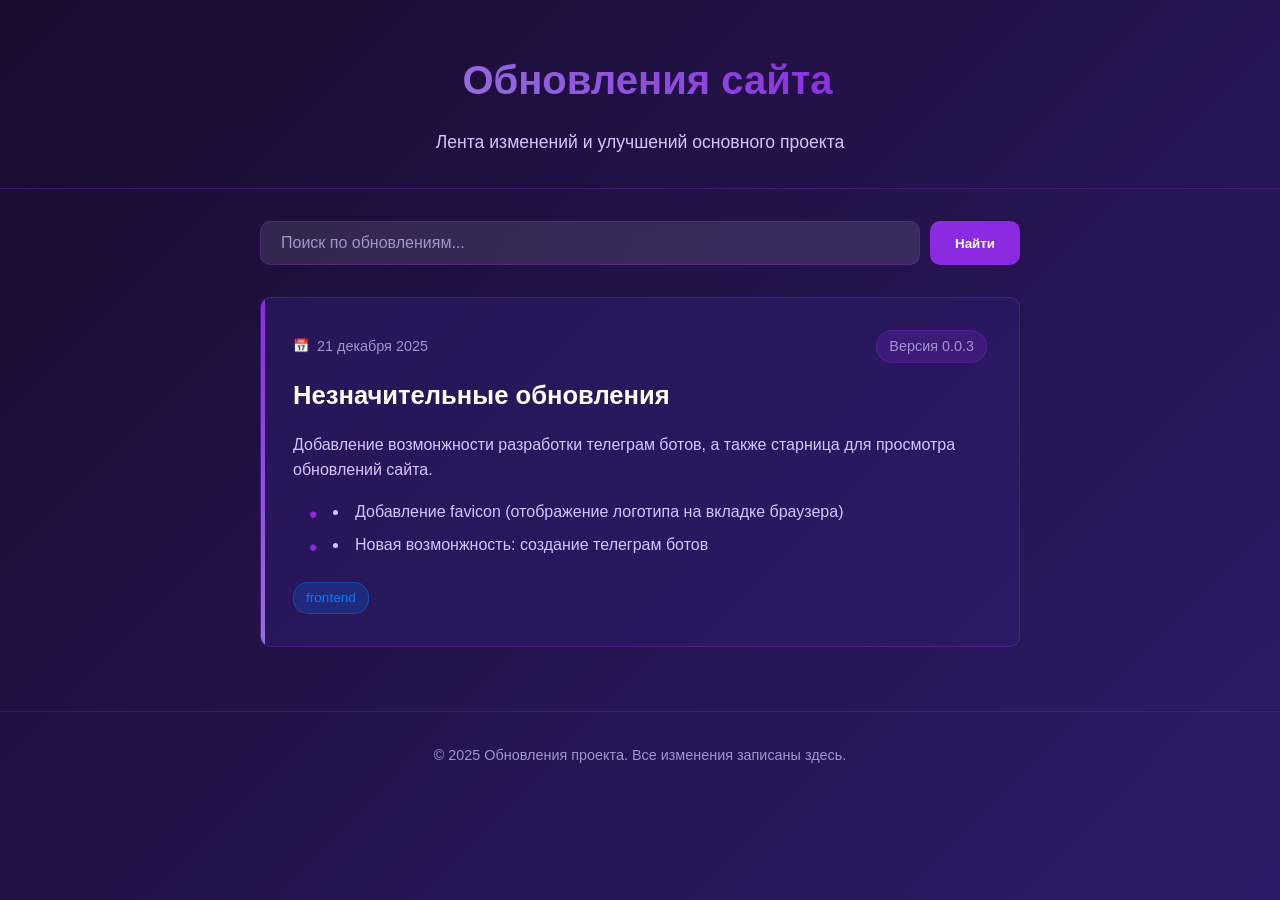
<file: changelog.html>
<!DOCTYPE html>
<html lang="ru">
<head>
    <meta charset="UTF-8">
    <meta name="viewport" content="width=device-width, initial-scale=1.0">
    <title>Changelog | [BZRS]</title>
    <link rel="stylesheet" href="changelog.css">
    <link type="image/x-icon" href="fav/favicon.ico" rel="shortcut icon">
    <link type="Image/x-icon" href="fav/favicon.ico" rel="icon">
    <link rel="icon" type="image/png" sizes="32x32" href="fav/favicon-32x32.png">
    <link rel="icon" type="image/png" sizes="16x16" href="fav/favicon-16x16.png">
    <link rel="icon" type="android-chrome-192x192" sizes="192x192" href="fav/android-chrome-192x192.png">
    <link rel="apple-touch-icon" sizes="180x180" href="fav/apple-touch-icon.png">
</head>
<body>
    <header>
        <div class="container">
            <div class="logo">
                <div class="logo-icon"></div>
                <h1>Обновления сайта</h1>
            </div>
            <p class="subtitle">Лента изменений и улучшений основного проекта</p>
        </div>
    </header>

    <div class="container main-content">
        <!-- Блок поиска/фильтрации -->
        <div class="search-box">
            <input type="text" id="searchInput" placeholder="Поиск по обновлениям...">
            <button id="searchBtn">Найти</button>
        </div>

        <!-- Основная лента обновлений -->
        <main class="changelog-feed">
            <!-- Запись обновления -->
            <article class="update-entry">
                <div class="update-header">
                    <span class="update-date">21 декабря 2025</span>
                    <span class="update-version">Версия 0.0.3</span>
                </div>
                <h2 class="update-title">Незначительные обновления</h2>
                <div class="update-content">
                    <p>Добавление возмонжности разработки телеграм ботов, а также старница для просмотра обновлений сайта.</p>
                    <ul>
                        <li>Добавление favicon (отображение логотипа на вкладке браузера)</li>
                        <li>Новая возмонжность: создание телеграм ботов</li>
                    </ul>
                </div>
                <div class="update-tags">
                    <span class="tag frontend">frontend</span>
                </div>
            </article>
        </main>
    </div>

    <footer>
        <div class="container">
            <p>© 2025 Обновления проекта. Все изменения записаны здесь.</p>
        </div>
    </footer>

    <script src="changelog.js"></script>
</body>
</html>
</file>
<file: changelog.css>
/* ===== СБРОС СТИЛЕЙ ===== */
* {
    margin: 0;
    padding: 0;
    box-sizing: border-box;
}

/* ===== ПЕРЕМЕННЫЕ ===== */
:root {
    --dark-purple: #1a0b2e;
    --purple: #2d1b69;
    --light-purple: #3a1c71;
    --accent: #8a2be2;
    --accent-light: #9370db;
    --text-primary: #ffffff;
    --text-secondary: #d8c3ff;
    --text-muted: #a394cc;
    --bg-card: rgba(45, 27, 105, 0.6);
    --border: rgba(138, 43, 226, 0.3);
    --shadow: 0 5px 20px rgba(138, 43, 226, 0.15);
    --radius: 10px;
    --transition: all 0.3s ease;
}

/* ===== БАЗОВЫЕ СТИЛИ ===== */
body {
    font-family: -apple-system, BlinkMacSystemFont, 'Segoe UI', Roboto, sans-serif;
    background: linear-gradient(135deg, var(--dark-purple) 0%, var(--purple) 100%);
    color: var(--text-primary);
    line-height: 1.6;
    min-height: 100vh;
    padding-bottom: 2rem;
}

.container {
    max-width: 800px;
    margin: 0 auto;
    padding: 0 20px;
}

/* ===== ШАПКА ===== */
header {
    text-align: center;
    padding: 3rem 0 2rem;
    border-bottom: 1px solid var(--border);
    margin-bottom: 2rem;
}

.logo {
    display: flex;
    align-items: center;
    justify-content: center;
    gap: 15px;
    margin-bottom: 1rem;
}

.logo-icon {
    font-size: 2.5rem;
    animation: pulse 2s infinite;
}

@keyframes pulse {
    0% { transform: scale(1); }
    50% { transform: scale(1.1); }
    100% { transform: scale(1); }
}

h1 {
    font-size: 2.5rem;
    background: linear-gradient(45deg, var(--accent-light), var(--accent));
    -webkit-background-clip: text;
    background-clip: text;
    color: transparent;
    font-weight: 700;
}

.subtitle {
    color: var(--text-secondary);
    font-size: 1.1rem;
    max-width: 600px;
    margin: 0 auto;
}

/* ===== ПОИСК ===== */
.search-box {
    display: flex;
    gap: 10px;
    margin-bottom: 2rem;
}

#searchInput {
    flex: 1;
    padding: 12px 20px;
    background: rgba(255, 255, 255, 0.1);
    border: 1px solid var(--border);
    border-radius: var(--radius);
    color: var(--text-primary);
    font-size: 1rem;
    backdrop-filter: blur(10px);
    transition: var(--transition);
}

#searchInput:focus {
    outline: none;
    border-color: var(--accent);
    box-shadow: 0 0 0 2px rgba(138, 43, 226, 0.2);
}

#searchInput::placeholder {
    color: var(--text-muted);
}

#searchBtn {
    padding: 12px 25px;
    background: var(--accent);
    color: white;
    border: none;
    border-radius: var(--radius);
    cursor: pointer;
    font-weight: 600;
    transition: var(--transition);
}

#searchBtn:hover {
    background: var(--accent-light);
    transform: translateY(-2px);
}

/* ===== ЛЕНТА ОБНОВЛЕНИЙ ===== */
.changelog-feed {
    display: flex;
    flex-direction: column;
    gap: 1.5rem;
    margin-bottom: 3rem;
}

.update-entry {
    background: var(--bg-card);
    border: 1px solid var(--border);
    border-radius: var(--radius);
    padding: 2rem;
    transition: var(--transition);
    animation: fadeIn 0.5s ease-out;
    position: relative;
    overflow: hidden;
}

.update-entry:hover {
    transform: translateY(-3px);
    box-shadow: var(--shadow);
}

.update-entry::before {
    content: '';
    position: absolute;
    left: 0;
    top: 0;
    bottom: 0;
    width: 4px;
    background: linear-gradient(to bottom, var(--accent), var(--accent-light));
}

@keyframes fadeIn {
    from {
        opacity: 0;
        transform: translateY(20px);
    }
    to {
        opacity: 1;
        transform: translateY(0);
    }
}

.update-header {
    display: flex;
    justify-content: space-between;
    align-items: center;
    margin-bottom: 1rem;
    color: var(--text-muted);
    font-size: 0.9rem;
}

.update-date {
    display: flex;
    align-items: center;
    gap: 8px;
}

.update-date::before {
    content: '📅';
    font-size: 0.9em;
}

.update-version {
    background: rgba(138, 43, 226, 0.2);
    padding: 4px 12px;
    border-radius: 20px;
    border: 1px solid var(--border);
}

.update-title {
    font-size: 1.6rem;
    margin-bottom: 1.2rem;
    color: var(--text-primary);
    line-height: 1.3;
}

.update-content {
    color: var(--text-secondary);
    margin-bottom: 1.5rem;
}

.update-content p {
    margin-bottom: 1rem;
}

.update-content ul {
    list-style-position: inside;
    margin-left: 1rem;
}

.update-content li {
    margin-bottom: 0.5rem;
    position: relative;
    padding-left: 1.5rem;
}

.update-content li::before {
    content: '•';
    color: var(--accent);
    font-size: 1.5rem;
    position: absolute;
    left: 0;
    top: -3px;
}

.update-tags {
    display: flex;
    flex-wrap: wrap;
    gap: 8px;
    margin-top: 1.5rem;
}

.tag {
    padding: 4px 12px;
    border-radius: 15px;
    font-size: 0.85rem;
    font-weight: 500;
    text-transform: lowercase;
}

.tag.design {
    background: rgba(147, 112, 219, 0.2);
    color: #9370db;
    border: 1px solid rgba(147, 112, 219, 0.4);
}

.tag.frontend {
    background: rgba(0, 123, 255, 0.2);
    color: #007bff;
    border: 1px solid rgba(0, 123, 255, 0.4);
}

.tag.backend {
    background: rgba(111, 66, 193, 0.2);
    color: #6f42c1;
    border: 1px solid rgba(111, 66, 193, 0.4);
}

.tag.forms {
    background: rgba(32, 201, 151, 0.2);
    color: #20c997;
    border: 1px solid rgba(32, 201, 151, 0.4);
}

.tag.performance {
    background: rgba(220, 53, 69, 0.2);
    color: #dc3545;
    border: 1px solid rgba(220, 53, 69, 0.4);
}

.tag.optimization {
    background: rgba(255, 193, 7, 0.2);
    color: #ffc107;
    border: 1px solid rgba(255, 193, 7, 0.4);
}

.tag.mobile {
    background: rgba(186, 85, 211, 0.2);
    color: #ba55d3;
    border: 1px solid rgba(186, 85, 211, 0.4);
}

.tag.responsive {
    background: rgba(23, 162, 184, 0.2);
    color: #17a2b8;
    border: 1px solid rgba(23, 162, 184, 0.4);
}

.tag.content {
    background: rgba(108, 117, 125, 0.2);
    color: #6c757d;
    border: 1px solid rgba(108, 117, 125, 0.4);
}

.tag.gallery {
    background: rgba(52, 58, 64, 0.2);
    color: #343a40;
    border: 1px solid rgba(52, 58, 64, 0.4);
}

.tag.ui {
    background: rgba(40, 167, 69, 0.2);
    color: #28a745;
    border: 1px solid rgba(40, 167, 69, 0.4);
}

/* ===== ПОДВАЛ ===== */
footer {
    text-align: center;
    padding: 2rem 0;
    margin-top: 4rem;
    border-top: 1px solid var(--border);
    color: var(--text-muted);
    font-size: 0.9rem;
}

.footer-note {
    margin-top: 0.5rem;
    font-size: 0.85rem;
    color: var(--text-muted);
}

/* ===== АДАПТИВНОСТЬ ===== */
@media (max-width: 768px) {
    .container {
        padding: 0 15px;
    }
    
    h1 {
        font-size: 2rem;
    }
    
    .logo {
        flex-direction: column;
        text-align: center;
        gap: 10px;
    }
    
    .logo-icon {
        font-size: 2rem;
    }
    
    .update-entry {
        padding: 1.5rem;
    }
    
    .update-title {
        font-size: 1.4rem;
    }
    
    .update-header {
        flex-direction: column;
        align-items: flex-start;
        gap: 10px;
    }
    
    .search-box {
        flex-direction: column;
    }
    
    #searchBtn {
        width: 100%;
    }
}

@media (max-width: 480px) {
    header {
        padding: 2rem 0 1.5rem;
    }
    
    h1 {
        font-size: 1.7rem;
    }
    
    .subtitle {
        font-size: 1rem;
    }
    
    .update-entry {
        padding: 1.2rem;
    }
    
    .update-title {
        font-size: 1.3rem;
    }
    
    .update-content li {
        padding-left: 1.2rem;
    }
}

/* ===== КАСТОМНЫЙ СКРОЛЛБАР ===== */
::-webkit-scrollbar {
    width: 8px;
}

::-webkit-scrollbar-track {
    background: var(--dark-purple);
}

::-webkit-scrollbar-thumb {
    background: var(--accent);
    border-radius: 4px;
}

::-webkit-scrollbar-thumb:hover {
    background: var(--accent-light);
}
</file>
